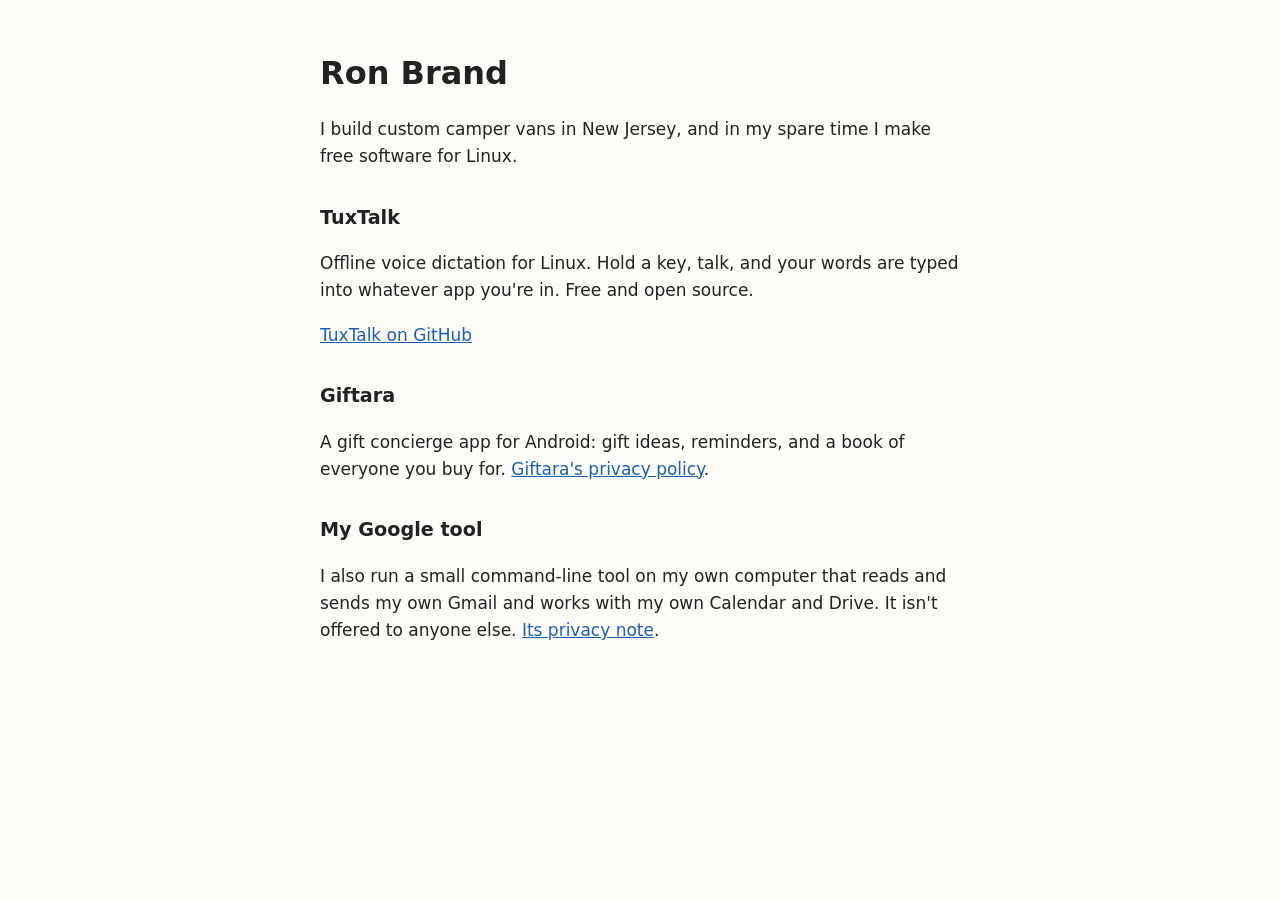
<file: index.html>
<!doctype html>
<html lang="en">
<head>
<meta charset="utf-8">
<meta name="viewport" content="width=device-width, initial-scale=1">
<title>Ron Brand</title>
<link rel="stylesheet" href="style.css">
</head>
<body>
<main>
<h1>Ron Brand</h1>
<p>I build custom camper vans in New Jersey, and in my spare time I make free
software for Linux.</p>

<h2>TuxTalk</h2>
<p>Offline voice dictation for Linux. Hold a key, talk, and your words are
typed into whatever app you're in. Free and open source.</p>
<p><a href="https://github.com/ronb1964/TuxTalk">TuxTalk on GitHub</a></p>

<h2>Giftara</h2>
<p>A gift concierge app for Android: gift ideas, reminders, and a book of
everyone you buy for. <a href="giftara/privacy.html">Giftara's privacy policy</a>.</p>

<h2>My Google tool</h2>
<p>I also run a small command-line tool on my own computer that reads and
sends my own Gmail and works with my own Calendar and Drive. It isn't offered
to anyone else. <a href="privacy.html">Its privacy note</a>.</p>
</main>
</body>
</html>
</file>
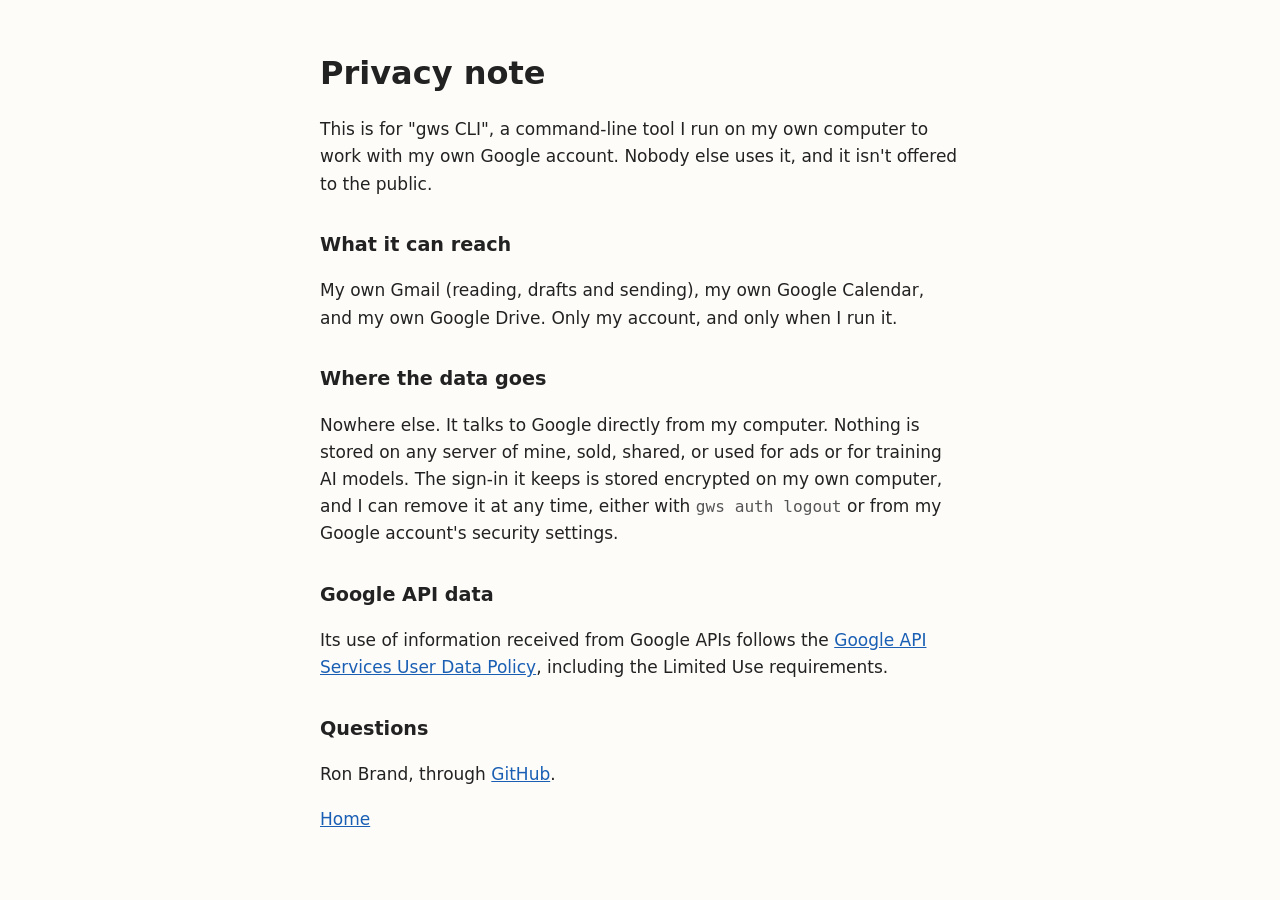
<file: privacy.html>
<!doctype html>
<html lang="en">
<head>
<meta charset="utf-8">
<meta name="viewport" content="width=device-width, initial-scale=1">
<title>Privacy note</title>
<link rel="stylesheet" href="style.css">
</head>
<body>
<main>
<h1>Privacy note</h1>
<p>This is for "gws CLI", a command-line tool I run on my own computer to work
with my own Google account. Nobody else uses it, and it isn't offered to the
public.</p>

<h2>What it can reach</h2>
<p>My own Gmail (reading, drafts and sending), my own Google Calendar, and my
own Google Drive. Only my account, and only when I run it.</p>

<h2>Where the data goes</h2>
<p>Nowhere else. It talks to Google directly from my computer. Nothing is
stored on any server of mine, sold, shared, or used for ads or for training
AI models. The sign-in it keeps is stored encrypted on my own computer, and I
can remove it at any time, either with <code>gws auth logout</code> or from my
Google account's security settings.</p>

<h2>Google API data</h2>
<p>Its use of information received from Google APIs follows the
<a href="https://developers.google.com/terms/api-services-user-data-policy">Google
API Services User Data Policy</a>, including the Limited Use requirements.</p>

<h2>Questions</h2>
<p>Ron Brand, through <a href="https://github.com/ronb1964">GitHub</a>.</p>

<p><a href="index.html">Home</a></p>
</main>
</body>
</html>
</file>
<file: style.css>
/* One small stylesheet for both pages: readable text, follows the system's
   light or dark setting. */
:root { --bg: #fdfcf9; --text: #222; --muted: #555; --link: #1a5fb4; }
@media (prefers-color-scheme: dark) {
  :root { --bg: #1d1d1f; --text: #e8e6e3; --muted: #aaa; --link: #78aeed; }
}
body {
  margin: 0;
  background: var(--bg);
  color: var(--text);
  font: 17px/1.6 system-ui, -apple-system, "Segoe UI", sans-serif;
}
main { max-width: 40rem; margin: 0 auto; padding: 3rem 16px; }
h1 { font-size: 2rem; margin: 0 0 1rem; }
h2 { font-size: 1.2rem; margin: 2rem 0 0.5rem; }
a { color: var(--link); }
code { font-size: 0.95em; color: var(--muted); }
</file>
